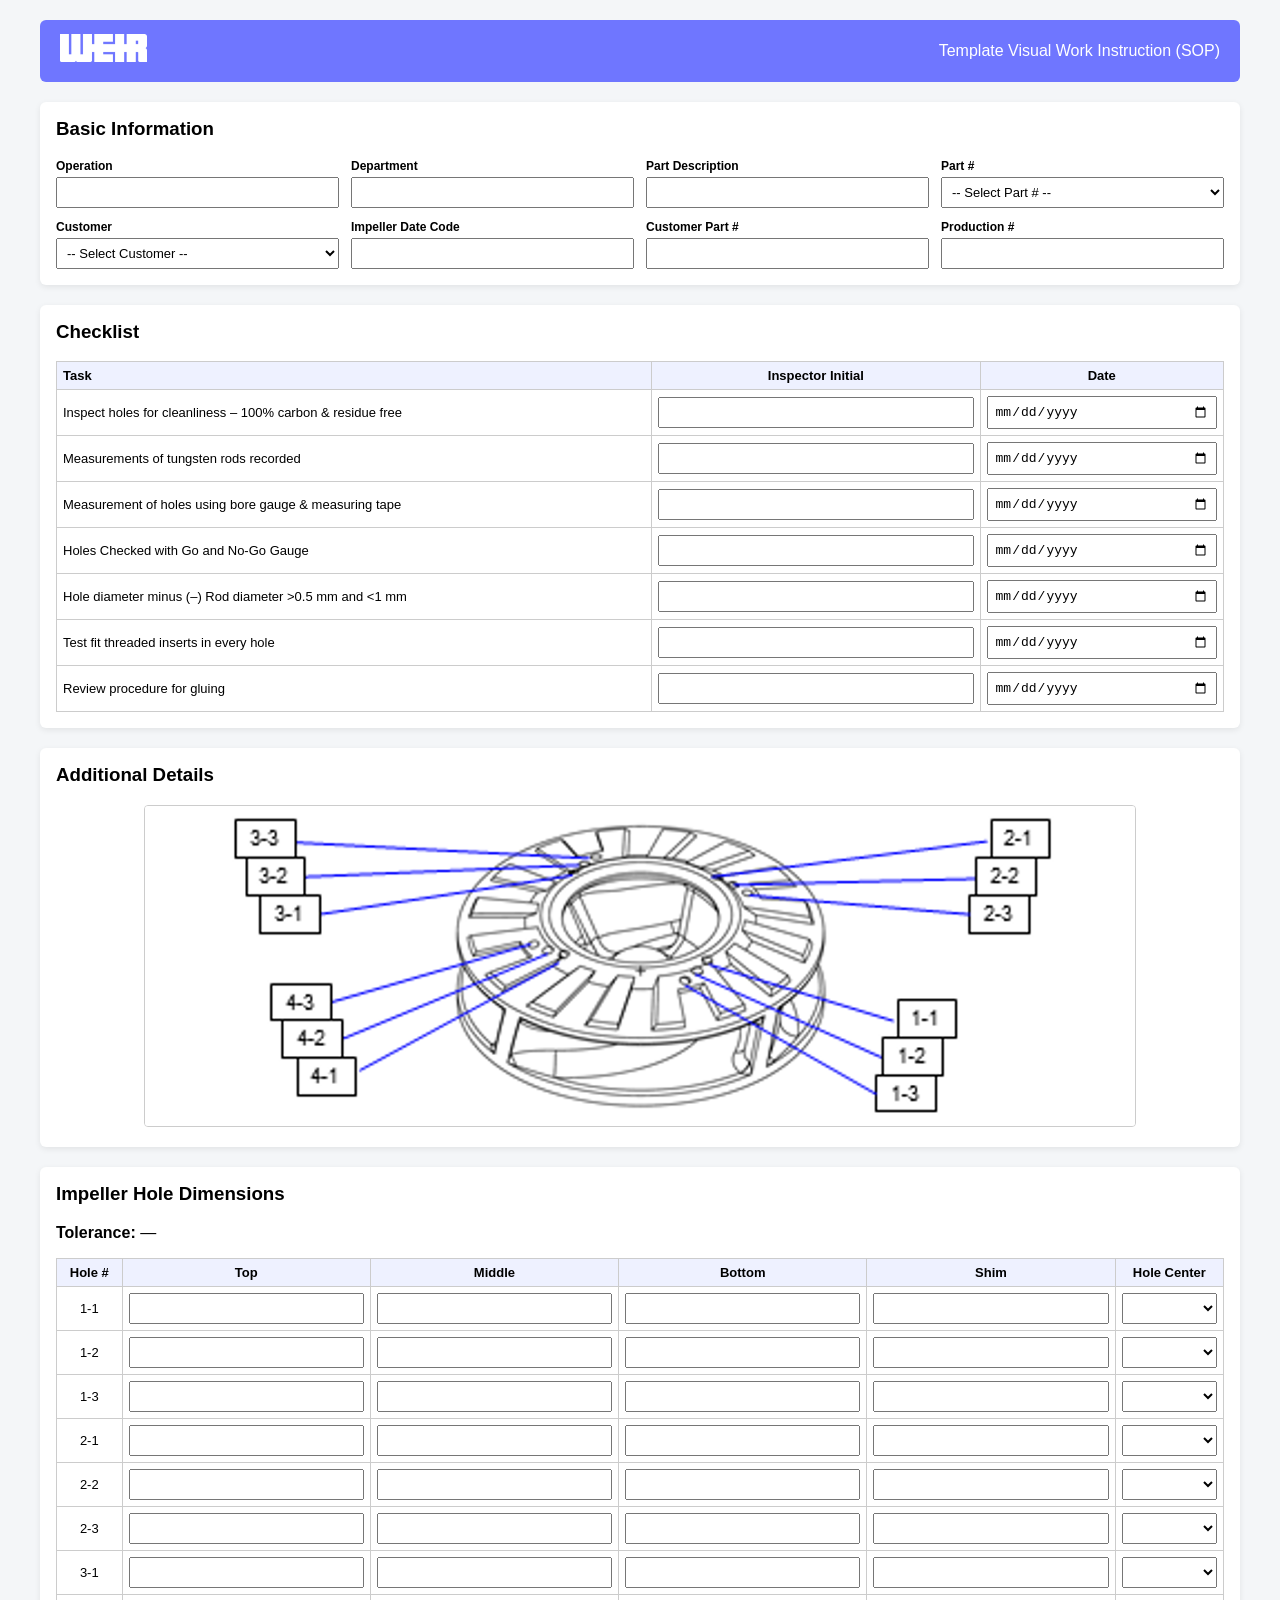
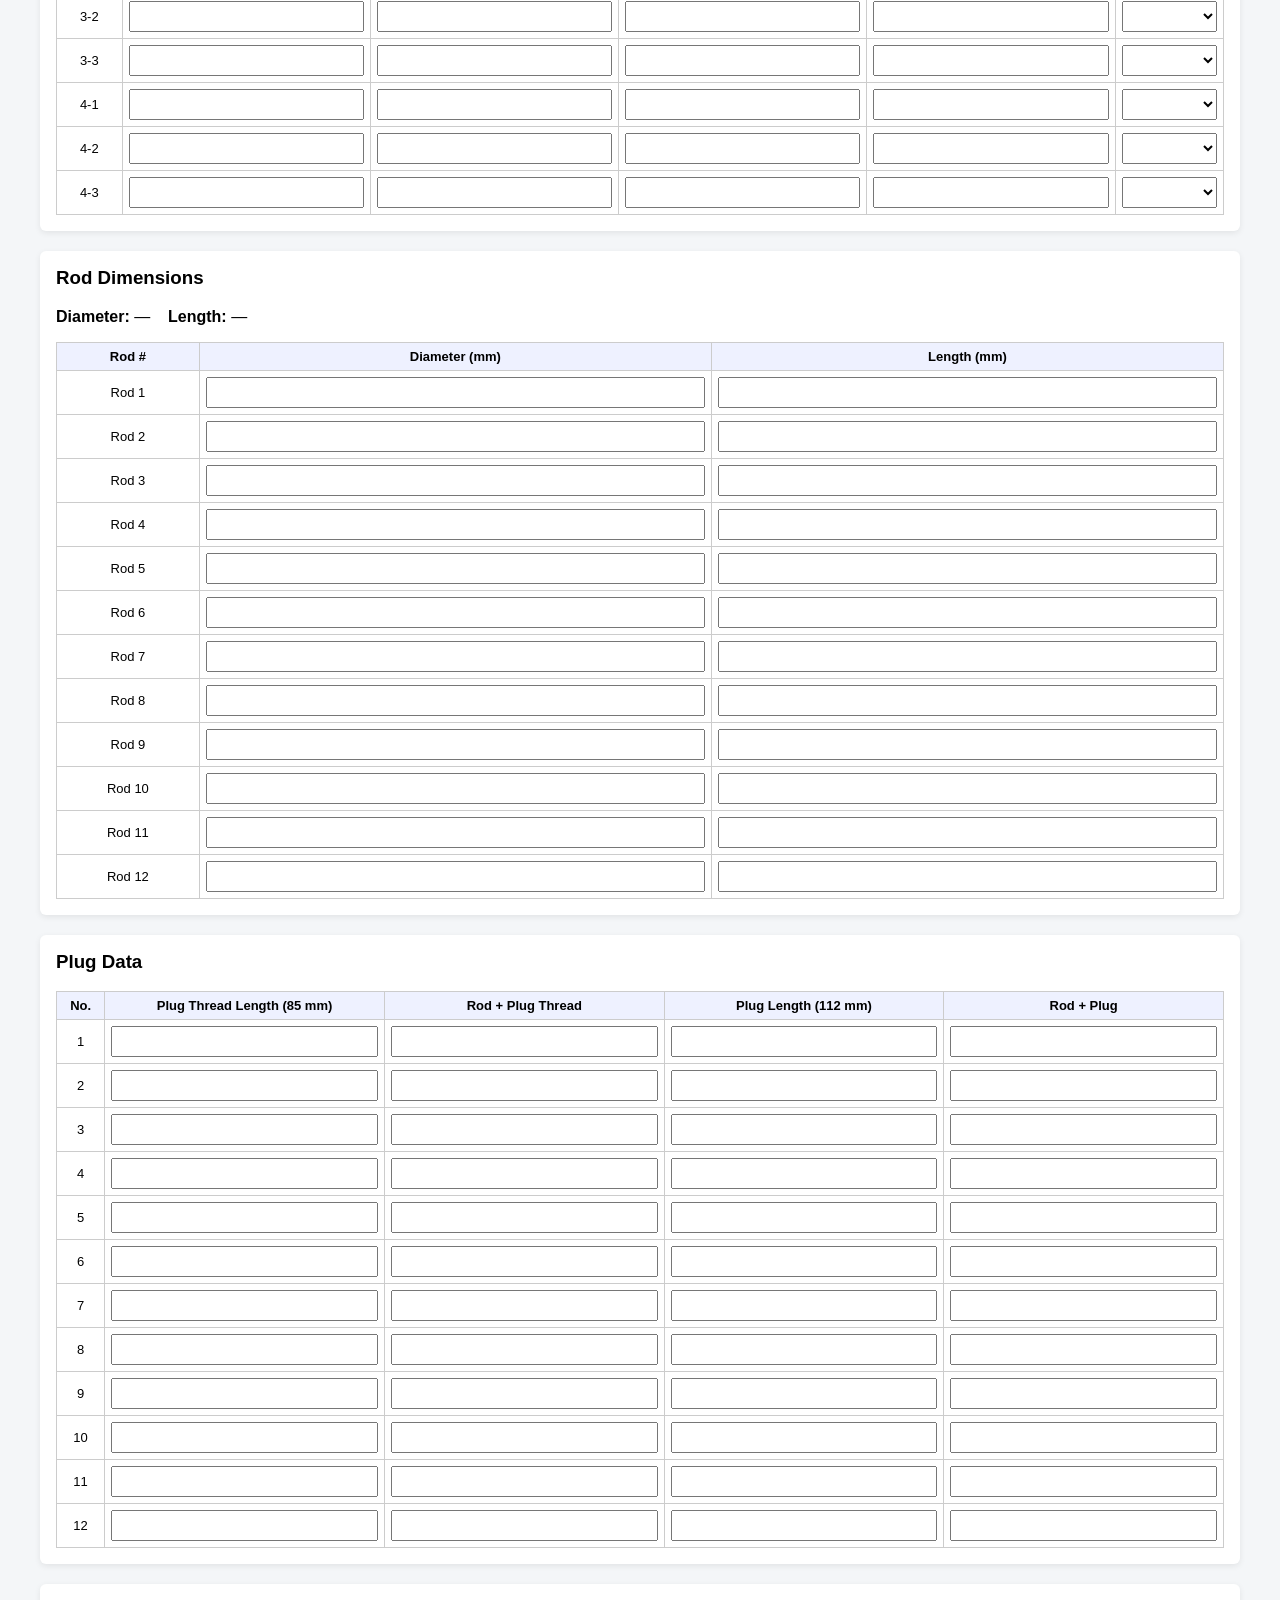
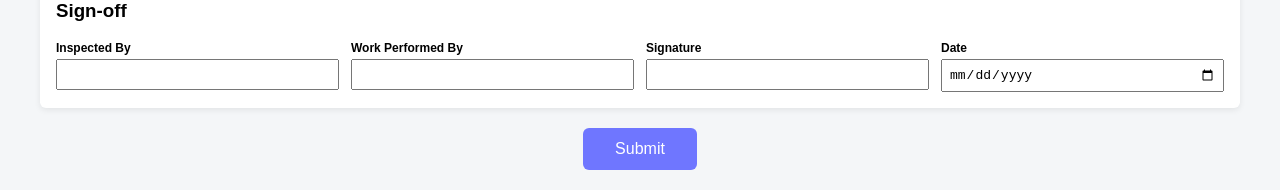
<file: index2.html>
<!DOCTYPE html>
<html lang="en">
<head>
    <meta charset="UTF-8" />
    <title>WEIR SOP – Digital Form</title>
    <link rel="stylesheet" type="text/css" href="./css/styles.css" />
</head>

<body>
    <form method="post">
        <div class="container">

            <!-- HEADER -->
            <div class="header">
                <div class="logo">
                    <img src="./images/FILLED_PNG_WHITE.png"
                         alt="WEIR Logo"
                         class="logo-img" />
                </div>
                <div>Template Visual Work Instruction (SOP)</div>
            </div>

            <!-- BASIC INFORMATION -->
            <div class="card">
                <h3>Basic Information</h3>
                <div class="grid">
                    <div><label>Operation</label><input name="operation" required></div>
                    <div><label>Department</label><input name="department" required></div>
                    <div><label>Part Description</label><input name="part_description"></div>

                    <div>
                        <label>Part #</label>
                        <select name="part_no" id="partSelect" required>
                            <option value="">-- Select Part # --</option>
                        </select>
                    </div>

                    <div>
                        <label>Customer</label>
                        <select name="customer" required>
                            <option value="">-- Select Customer --</option>
                            <option value="CNRL">CNRL</option>
                            <option value="CNUL">CNUL</option>
                            <option value="Imperial Oil">Imperial Oil</option>
                            <option value="Syncrude">Syncrude</option>
                            <option value="Suncor">Suncor</option>
                        </select>
                    </div>

                    <div><label>Impeller Date Code</label><input name="date_code"></div>
                    <div><label>Customer Part #</label><input name="customer_part_no"></div>
                    <div><label>Production #</label><input name="production_no"></div>
                </div>
            </div>

            <!-- CHECKLIST -->
            <div class="card">
                <h3>Checklist</h3>
                <table>
                    <tr>
                        <th class="left">Task</th>
                        <th>Inspector Initial</th>
                        <th>Date</th>
                    </tr>
                    <tr>
                        <td class="left">Inspect holes for cleanliness – 100% carbon &amp; residue free</td>
                        <td><input name="check_clean_initial"></td>
                        <td><input type="date" name="check_clean_date"></td>
                    </tr>
                    <tr>
                        <td class="left">Measurements of tungsten rods recorded</td>
                        <td><input name="check_rods_initial"></td>
                        <td><input type="date" name="check_rods_date"></td>
                    </tr>
                    <tr>
                        <td class="left">Measurement of holes using bore gauge &amp; measuring tape</td>
                        <td><input name="check_holes_initial"></td>
                        <td><input type="date" name="check_holes_date"></td>
                    </tr>
                    <tr>
                        <td class="left">Holes Checked with Go and No-Go Gauge</td>
                        <td><input name="check_fit_initial"></td>
                        <td><input type="date" name="check_fit_date"></td>
                    </tr>
                    <tr>
                        <td class="left">Hole diameter minus (–) Rod diameter &gt;0.5 mm and &lt;1 mm</td>
                        <td><input name="check_diff_initial"></td>
                        <td><input type="date" name="check_diff_date"></td>
                    </tr>
                    <tr>
                        <td class="left">Test fit threaded inserts in every hole</td>
                        <td><input name="check_insert_initial"></td>
                        <td><input type="date" name="check_insert_date"></td>
                    </tr>
                    <tr>
                        <td class="left">Review procedure for gluing</td>
                        <td><input name="check_glue_initial"></td>
                        <td><input type="date" name="check_glue_date"></td>
                    </tr>
                </table>
            </div>

            <!-- ADDITIONAL DETAILS -->
            <div class="card">
                <h3>Additional Details</h3>
                <div class="image-container">
                    <img src="./images/rodded impeller.png"
                         alt="Rodded Impeller Reference"
                         class="detail-img" />
                </div>
            </div>

            <!-- IMPELLER HOLE DIMENSIONS -->
            <div class="card">
                <h3>Impeller Hole Dimensions</h3>
                <p id="toleranceText"><b>Tolerance:</b> —</p>

                <table>
                    <tr>
                        <th>Hole #</th>
                        <th>Top</th>
                        <th>Middle</th>
                        <th>Bottom</th>
                        <th>Shim</th>
                        <th>Hole Center</th>
                    </tr>

                    <!-- 4 VANES × 3 HOLES (MAX PATTERN, JS HIDES EXCESS) -->
                    <!-- Vane 1 -->
                    <tr class="hole-row" data-vane="1" data-hole="1">
                        <td>1‑1</td>
                        <td><input name="hole_1_1_top"></td>
                        <td><input name="hole_1_1_mid"></td>
                        <td><input name="hole_1_1_bottom"></td>
                        <td><input name="hole_1_1_shim"></td>
                        <td><select name="hole_1_1_center" class="hole-center"></select></td>
                    </tr>
                    <tr class="hole-row" data-vane="1" data-hole="2">
                        <td>1‑2</td>
                        <td><input name="hole_1_2_top"></td>
                        <td><input name="hole_1_2_mid"></td>
                        <td><input name="hole_1_2_bottom"></td>
                        <td><input name="hole_1_2_shim"></td>
                        <td><select name="hole_1_2_center" class="hole-center"></select></td>
                    </tr>
                    <tr class="hole-row" data-vane="1" data-hole="3">
                        <td>1‑3</td>
                        <td><input name="hole_1_3_top"></td>
                        <td><input name="hole_1_3_mid"></td>
                        <td><input name="hole_1_3_bottom"></td>
                        <td><input name="hole_1_3_shim"></td>
                        <td><select name="hole_1_3_center" class="hole-center"></select></td>
                    </tr>

                    <!-- Vane 2 -->
                    <tr class="hole-row" data-vane="2" data-hole="1">
                        <td>2‑1</td>
                        <td><input name="hole_2_1_top"></td>
                        <td><input name="hole_2_1_mid"></td>
                        <td><input name="hole_2_1_bottom"></td>
                        <td><input name="hole_2_1_shim"></td>
                        <td><select name="hole_2_1_center" class="hole-center"></select></td>
                    </tr>
                    <tr class="hole-row" data-vane="2" data-hole="2">
                        <td>2‑2</td>
                        <td><input name="hole_2_2_top"></td>
                        <td><input name="hole_2_2_mid"></td>
                        <td><input name="hole_2_2_bottom"></td>
                        <td><input name="hole_2_2_shim"></td>
                        <td><select name="hole_2_2_center" class="hole-center"></select></td>
                    </tr>
                    <tr class="hole-row" data-vane="2" data-hole="3">
                        <td>2‑3</td>
                        <td><input name="hole_2_3_top"></td>
                        <td><input name="hole_2_3_mid"></td>
                        <td><input name="hole_2_3_bottom"></td>
                        <td><input name="hole_2_3_shim"></td>
                        <td><select name="hole_2_3_center" class="hole-center"></select></td>
                    </tr>

                    <!-- Vane 3 -->
                    <tr class="hole-row" data-vane="3" data-hole="1">
                        <td>3‑1</td>
                        <td><input name="hole_3_1_top"></td>
                        <td><input name="hole_3_1_mid"></td>
                        <td><input name="hole_3_1_bottom"></td>
                        <td><input name="hole_3_1_shim"></td>
                        <td><select name="hole_3_1_center" class="hole-center"></select></td>
                    </tr>
                    <tr class="hole-row" data-vane="3" data-hole="2">
                        <td>3‑2</td>
                        <td><input name="hole_3_2_top"></td>
                        <td><input name="hole_3_2_mid"></td>
                        <td><input name="hole_3_2_bottom"></td>
                        <td><input name="hole_3_2_shim"></td>
                        <td><select name="hole_3_2_center" class="hole-center"></select></td>
                    </tr>
                    <tr class="hole-row" data-vane="3" data-hole="3">
                        <td>3‑3</td>
                        <td><input name="hole_3_3_top"></td>
                        <td><input name="hole_3_3_mid"></td>
                        <td><input name="hole_3_3_bottom"></td>
                        <td><input name="hole_3_3_shim"></td>
                        <td><select name="hole_3_3_center" class="hole-center"></select></td>
                    </tr>

                    <!-- Vane 4 -->
                    <tr class="hole-row" data-vane="4" data-hole="1">
                        <td>4‑1</td>
                        <td><input name="hole_4_1_top"></td>
                        <td><input name="hole_4_1_mid"></td>
                        <td><input name="hole_4_1_bottom"></td>
                        <td><input name="hole_4_1_shim"></td>
                        <td><select name="hole_4_1_center" class="hole-center"></select></td>
                    </tr>
                    <tr class="hole-row" data-vane="4" data-hole="2">
                        <td>4‑2</td>
                        <td><input name="hole_4_2_top"></td>
                        <td><input name="hole_4_2_mid"></td>
                        <td><input name="hole_4_2_bottom"></td>
                        <td><input name="hole_4_2_shim"></td>
                        <td><select name="hole_4_2_center" class="hole-center"></select></td>
                    </tr>
                    <tr class="hole-row" data-vane="4" data-hole="3">
                        <td>4‑3</td>
                        <td><input name="hole_4_3_top"></td>
                        <td><input name="hole_4_3_mid"></td>
                        <td><input name="hole_4_3_bottom"></td>
                        <td><input name="hole_4_3_shim"></td>
                        <td><select name="hole_4_3_center" class="hole-center"></select></td>
                    </tr>
                </table>
            </div>

            <!-- ROD DATA -->
            <div class="card">
                <h3>Rod Dimensions</h3>
                <p id="rodSummary">
                    <b>Diameter:</b> — &nbsp;&nbsp;
                    <b>Length:</b> —
                </p>
                <table>
                    <tr>
                        <th>Rod #</th>
                        <th>Diameter (mm)</th>
                        <th>Length (mm)</th>
                    </tr>
                    <tr class="rod-row" data-index="1"><td>Rod 1</td><td><input name="rod_1_dia"></td><td><input name="rod_1_len"></td></tr>
                    <tr class="rod-row" data-index="2"><td>Rod 2</td><td><input name="rod_2_dia"></td><td><input name="rod_2_len"></td></tr>
                    <tr class="rod-row" data-index="3"><td>Rod 3</td><td><input name="rod_3_dia"></td><td><input name="rod_3_len"></td></tr>
                    <tr class="rod-row" data-index="4"><td>Rod 4</td><td><input name="rod_4_dia"></td><td><input name="rod_4_len"></td></tr>
                    <tr class="rod-row" data-index="5"><td>Rod 5</td><td><input name="rod_5_dia"></td><td><input name="rod_5_len"></td></tr>
                    <tr class="rod-row" data-index="6"><td>Rod 6</td><td><input name="rod_6_dia"></td><td><input name="rod_6_len"></td></tr>
                    <tr class="rod-row" data-index="7"><td>Rod 7</td><td><input name="rod_7_dia"></td><td><input name="rod_7_len"></td></tr>
                    <tr class="rod-row" data-index="8"><td>Rod 8</td><td><input name="rod_8_dia"></td><td><input name="rod_8_len"></td></tr>
                    <tr class="rod-row" data-index="9"><td>Rod 9</td><td><input name="rod_9_dia"></td><td><input name="rod_9_len"></td></tr>
                    <tr class="rod-row" data-index="10"><td>Rod 10</td><td><input name="rod_10_dia"></td><td><input name="rod_10_len"></td></tr>
                    <tr class="rod-row" data-index="11"><td>Rod 11</td><td><input name="rod_11_dia"></td><td><input name="rod_11_len"></td></tr>
                    <tr class="rod-row" data-index="12"><td>Rod 12</td><td><input name="rod_12_dia"></td><td><input name="rod_12_len"></td></tr>
                </table>
            </div>

            <!-- PLUG DATA -->
            <div class="card">
                <h3>Plug Data</h3>
                <table>
                    <tr>
                        <th>No.</th>
                        <th>Plug Thread Length (85 mm)</th>
                        <th>Rod + Plug Thread</th>
                        <th>Plug Length (112 mm)</th>
                        <th>Rod + Plug</th>
                    </tr>

                    <!-- 1–12 -->
                    <tr class="plug-row" data-index="1"><td>1</td><td><input name="plug_1_thread"></td><td><input name="plug_1_rt"></td><td><input name="plug_1_len"></td><td><input name="plug_1_rp"></td></tr>
                    <tr class="plug-row" data-index="2"><td>2</td><td><input name="plug_2_thread"></td><td><input name="plug_2_rt"></td><td><input name="plug_2_len"></td><td><input name="plug_2_rp"></td></tr>
                    <tr class="plug-row" data-index="3"><td>3</td><td><input name="plug_3_thread"></td><td><input name="plug_3_rt"></td><td><input name="plug_3_len"></td><td><input name="plug_3_rp"></td></tr>
                    <tr class="plug-row" data-index="4"><td>4</td><td><input name="plug_4_thread"></td><td><input name="plug_4_rt"></td><td><input name="plug_4_len"></td><td><input name="plug_4_rp"></td></tr>
                    <tr class="plug-row" data-index="5"><td>5</td><td><input name="plug_5_thread"></td><td><input name="plug_5_rt"></td><td><input name="plug_5_len"></td><td><input name="plug_5_rp"></td></tr>
                    <tr class="plug-row" data-index="6"><td>6</td><td><input name="plug_6_thread"></td><td><input name="plug_6_rt"></td><td><input name="plug_6_len"></td><td><input name="plug_6_rp"></td></tr>
                    <tr class="plug-row" data-index="7"><td>7</td><td><input name="plug_7_thread"></td><td><input name="plug_7_rt"></td><td><input name="plug_7_len"></td><td><input name="plug_7_rp"></td></tr>
                    <tr class="plug-row" data-index="8"><td>8</td><td><input name="plug_8_thread"></td><td><input name="plug_8_rt"></td><td><input name="plug_8_len"></td><td><input name="plug_8_rp"></td></tr>
                    <tr class="plug-row" data-index="9"><td>9</td><td><input name="plug_9_thread"></td><td><input name="plug_9_rt"></td><td><input name="plug_9_len"></td><td><input name="plug_9_rp"></td></tr>
                    <tr class="plug-row" data-index="10"><td>10</td><td><input name="plug_10_thread"></td><td><input name="plug_10_rt"></td><td><input name="plug_10_len"></td><td><input name="plug_10_rp"></td></tr>
                    <tr class="plug-row" data-index="11"><td>11</td><td><input name="plug_11_thread"></td><td><input name="plug_11_rt"></td><td><input name="plug_11_len"></td><td><input name="plug_11_rp"></td></tr>
                    <tr class="plug-row" data-index="12"><td>12</td><td><input name="plug_12_thread"></td><td><input name="plug_12_rt"></td><td><input name="plug_12_len"></td><td><input name="plug_12_rp"></td></tr>
                </table>
            </div>

            <!-- SIGN OFF -->
            <div class="card">
                <h3>Sign‑off</h3>
                <div class="grid">
                    <div><label>Inspected By</label><input name="inspected_by"></div>
                    <div><label>Work Performed By</label><input name="work_performed_by"></div>
                    <div><label>Signature</label><input name="signature"></div>
                    <div><label>Date</label><input type="date" name="signoff_date"></div>
                </div>
            </div>

            <div class="center">
                <button class="btn" type="submit">Submit</button>
            </div>

        </div>
    </form>

    <script src="./js/part-handler.js" defer></script>
</body>
</html>
</file>
<file: css/styles.css>
body {
    font-family: "Segoe UI", Arial, sans-serif;
    background: #f4f6f8;
    margin: 0;
    padding: 20px;
}

.container {
    max-width: 1200px;
    margin: auto;
}

.header {
    display: flex;
    justify-content: space-between;
    align-items: center;
    background: #6f76ff;
    color: white;
    padding: 14px 20px;
    border-radius: 6px;
    margin-bottom: 20px;
}

.logo {
    font-size: 24px;
    font-weight: 900;
    letter-spacing: 2px;
}

.card {
    background: white;
    border-radius: 6px;
    padding: 16px;
    margin-bottom: 20px;
    box-shadow: 0 2px 6px rgba(0,0,0,0.08);
}

h3 {
    margin-top: 0;
}

.grid {
    display: grid;
    grid-template-columns: repeat(4, 1fr);
    gap: 12px;
}

label {
    font-size: 12px;
    font-weight: 600;
    display: block;
    margin-bottom: 4px;
}

input, textarea, select {
    width: 100%;
    padding: 6px;
    font-size: 13px;
    box-sizing: border-box;
}

table {
    width: 100%;
    border-collapse: collapse;
    font-size: 13px;
}

th, td {
    border: 1px solid #ccc;
    padding: 6px;
    text-align: center;
}

th {
    background: #eef1ff;
}

.left {
    text-align: left;
}

textarea {
    resize: vertical;
}

.btn {
    background: #6f76ff;
    color: white;
    border: none;
    padding: 12px 32px;
    font-size: 16px;
    border-radius: 6px;
    cursor: pointer;
}

    .btn:hover {
        background: #5c63e0;
    }

.center {
    text-align: center;
}

.logo-img {
    height: 28px;
    width: auto;
    max-width: 160px;
    object-fit: contain;
}

.image-container {
    width: 100%;
    text-align: center;
    overflow: hidden;
}

.detail-img {
    max-width: 100%;
    height: auto;
    max-height: 320px;
    object-fit: contain;
    border: 1px solid #ccc;
    border-radius: 4px;
    background: #fafafa;
}
</file>
